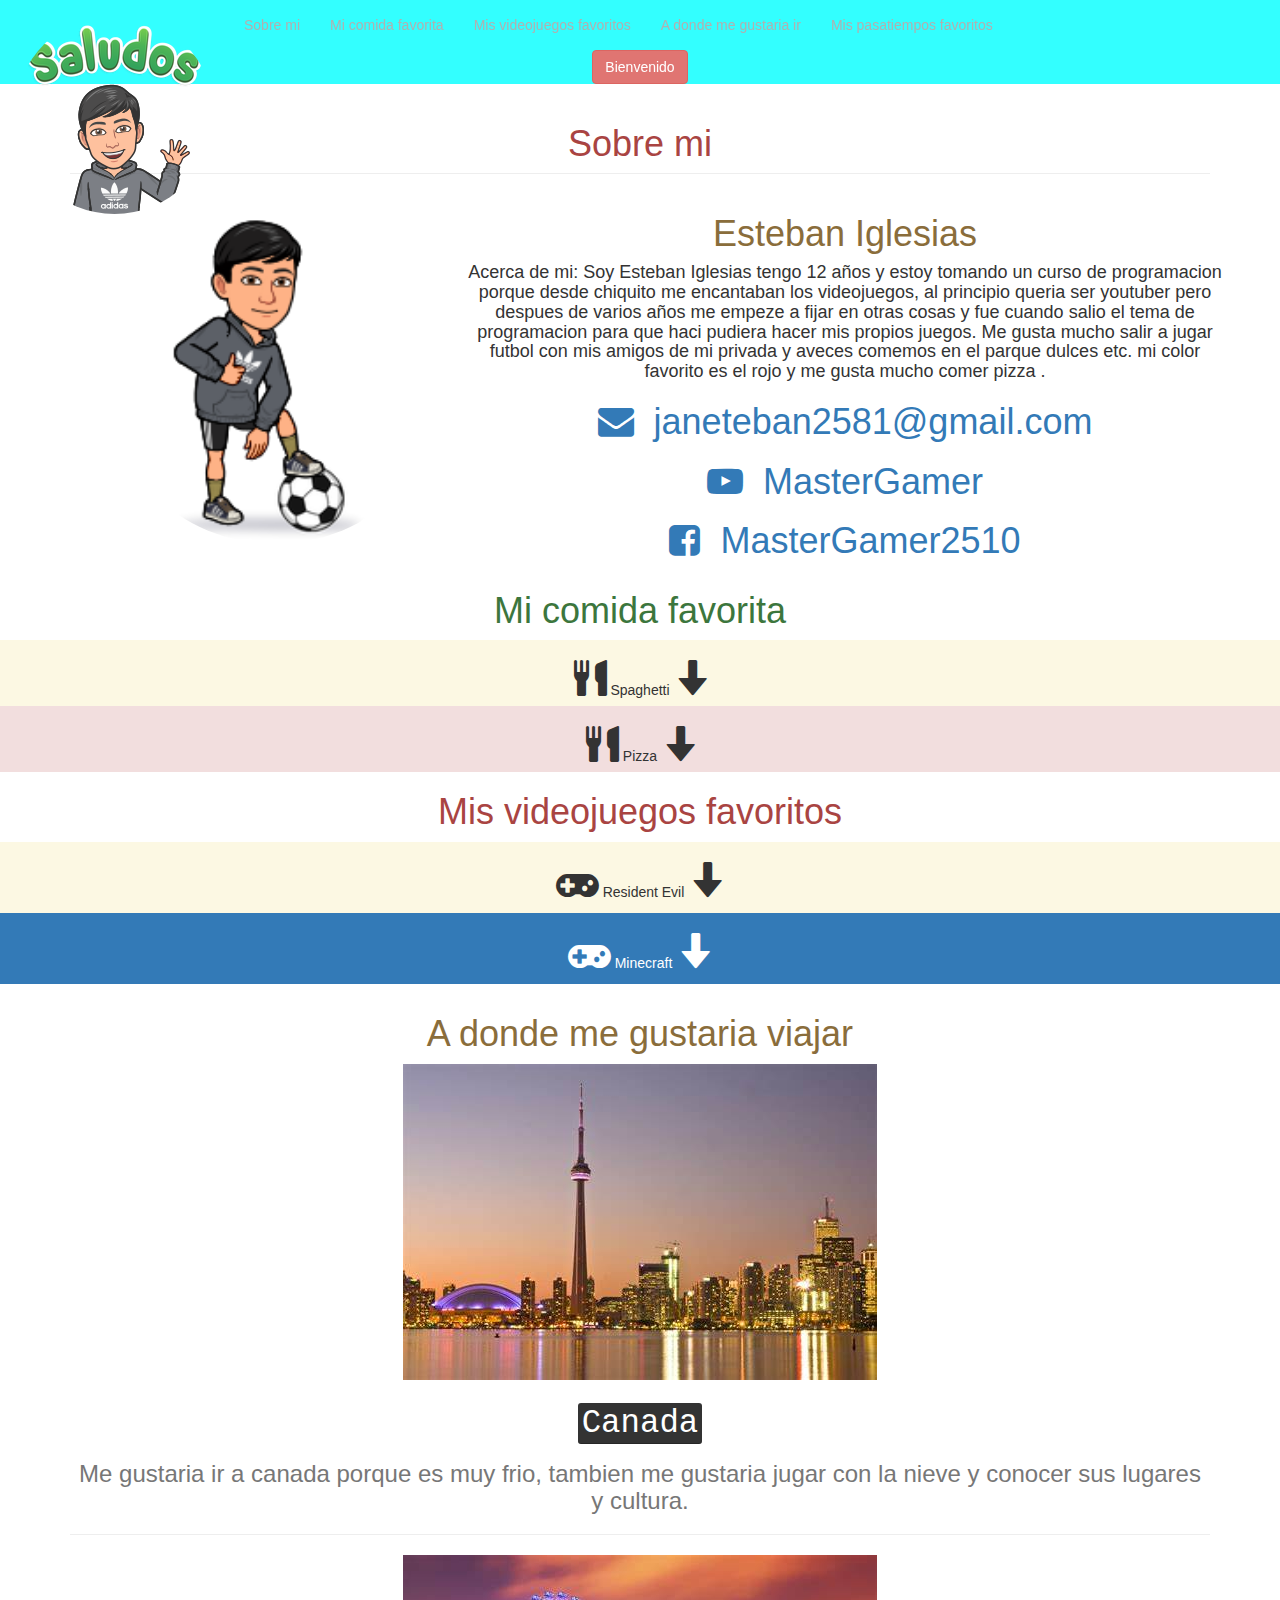
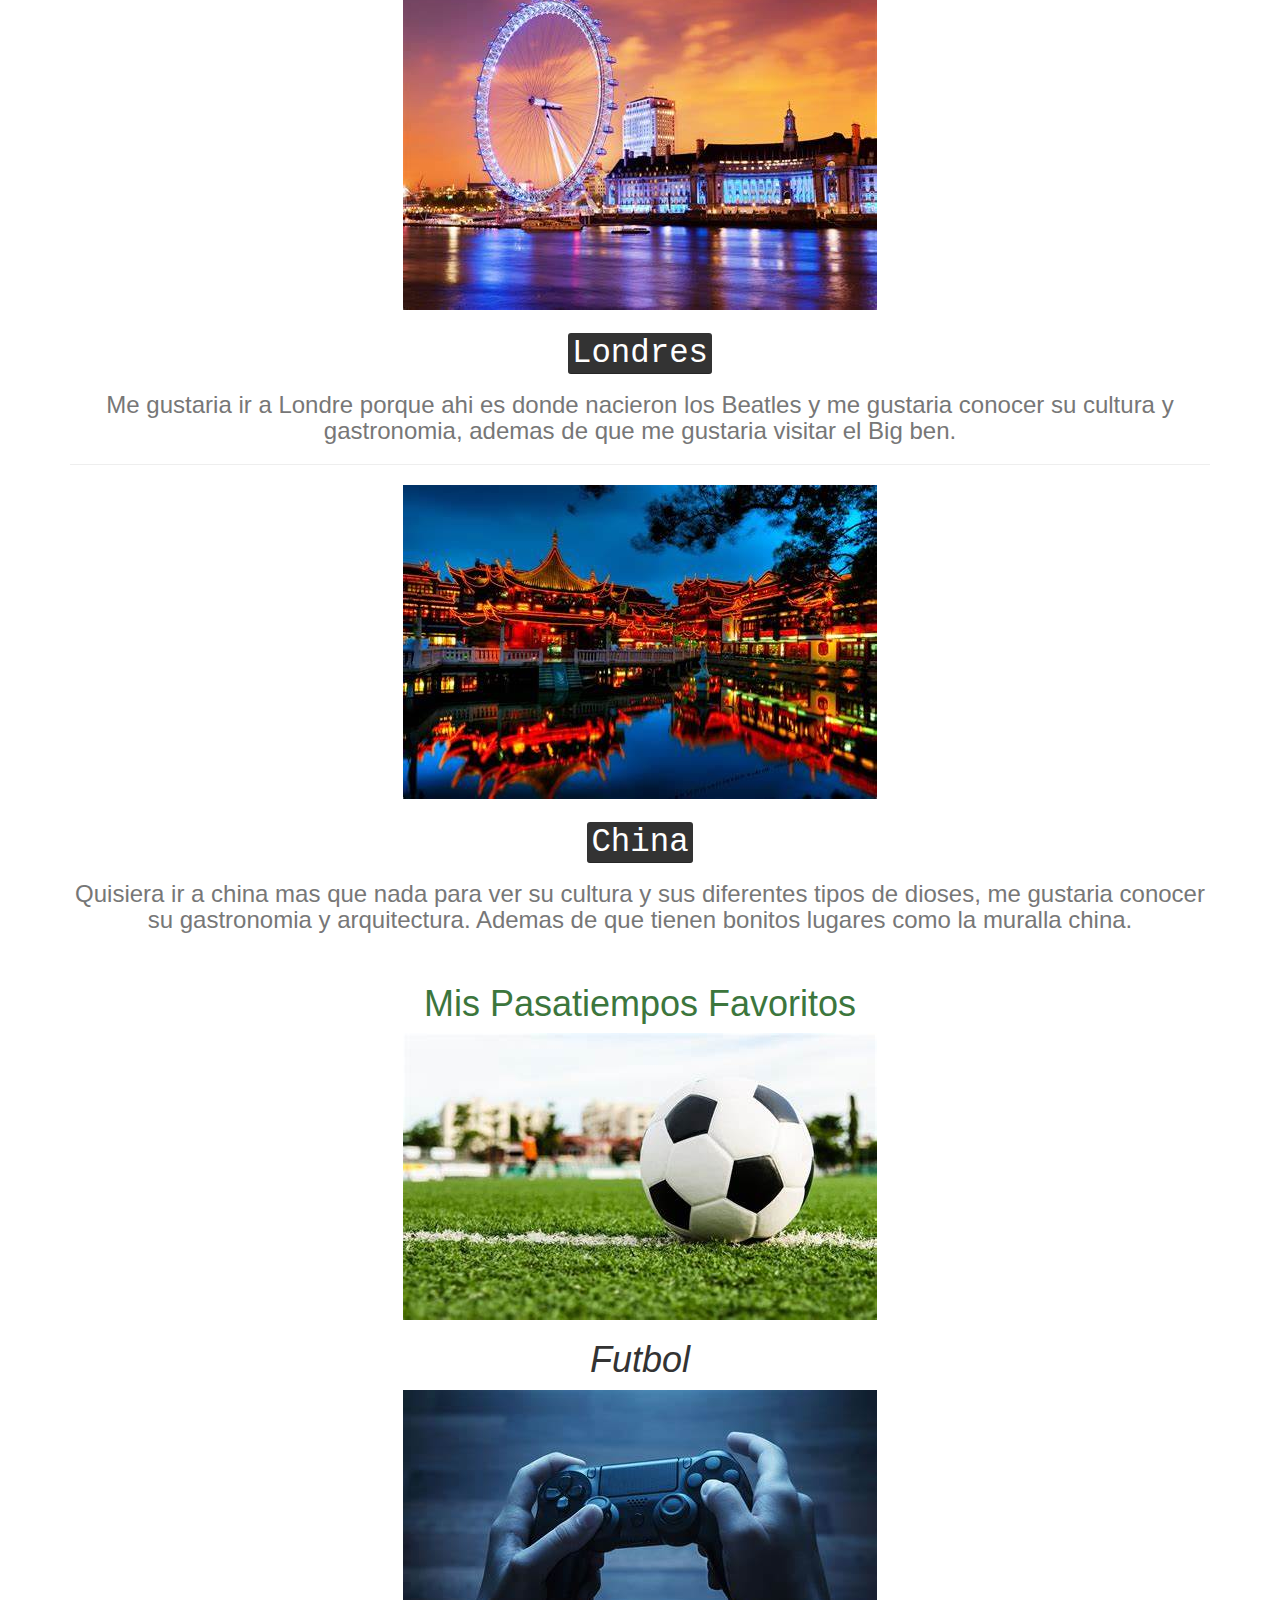
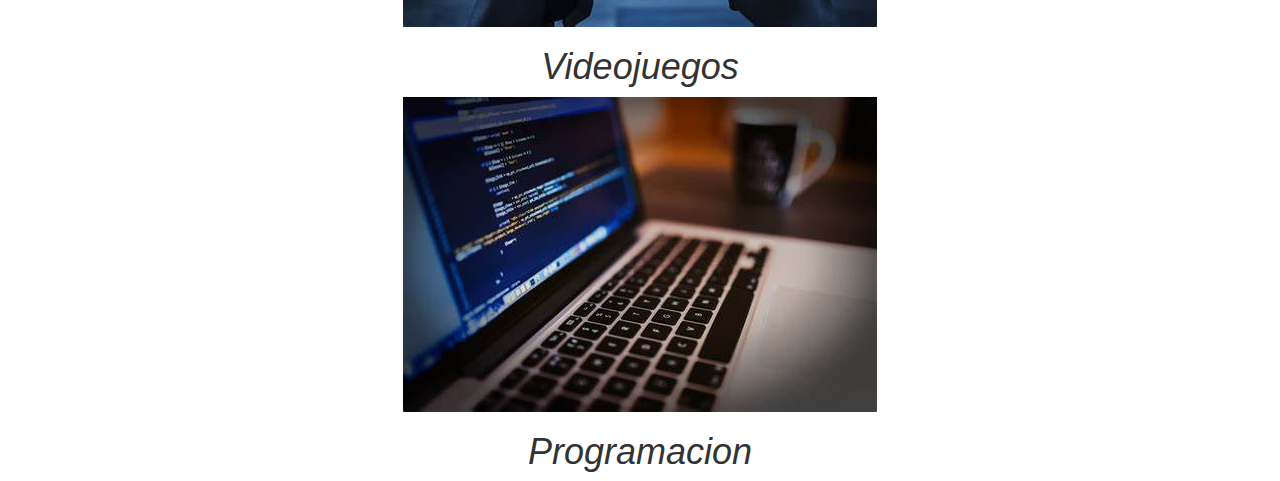
<file: index.html>
<!DOCTYPE html>
<html lang="en">
<head>
    <meta charset="UTF-8">
    <meta http-equiv="X-UA-Compatible" content="IE=edge">
    <meta name="viewport" content="width=device-width, initial-scale=1.0">
    <link rel="stylesheet" href="style.css">
    <title>"Mi pagina web personal"</title>
    <link rel="stylesheet" href="https://maxcdn.bootstrapcdn.com/bootstrap/3.4.0/css/bootstrap.min.css">
    <script src="https://ajax.googleapis.com/ajax/libs/jquery/3.4.1/jquery.min.js"></script>
    <script src="https://maxcdn.bootstrapcdn.com/bootstrap/3.4.0/js/bootstrap.min.js"></script>
    <link rel="stylesheet" href="https://cdnjs.cloudflare.com/ajax/libs/font-awesome/4.7.0/css/font-awesome.min.css">

</head>
<body>
    <center>
        <nav class="navbar-inverse" style="position:sticky;top:0;opacity:0.8;z-index: 99999;background-color: aqua;">
            <div class="navbar-header">
            <a class="navbar-brand"  id="barra"href="#">
                <img src="20066255.png" style="border-radius:100px;" id="imagen">Esteban Iglesias
            </a>
            </div>
            <div id="menu" class="collapse navbar-collapse">
                <ul class="nav navbar-nav">
                    <li><a href="#secccion-sobre-mi">Sobre mi</a></li>
                    <li><a href="#seccion-mi-comida-favorita">Mi comida favorita</a></li>
                    <li><a href="#videojuegos-favoritos">Mis videojuegos favoritos</a></li>
                    <li><a href="#donde-quisiera-ir">A donde me gustaria ir</a></li>
                    <li><a href="#pasatiempos-favotitos">Mis pasatiempos favoritos</a></li>
                </ul>
            </div>
        <button data-toggle="modal" data-target="#Bienvenido" class="btn btn-danger" id="boton">Bienvenido</button>
        </nav>
        <div class="modal fade" id="Bienvenido">
            <div class="modal-dialog">
                <div class="modal-content">
                    <div class="modal-header">
                      <button class="close" data-dismiss="modal" id="boton2">&times;</button>
                      <h1>Bienvenido</h1>
                    </div>
                    <div class="modal-body">
                        <img src="imagen.jpg" id="img">
                        <h3>Diviertete y disfruta mi pagina web!</h3>
                    </div>
                </div>
            </div>
        </div>
        <div class="container">
       <h1 class="text-danger page-header" id="secccion-sobre-mi">Sobre mi</h1>
       <div class="container">
        <img src="bitmoji.png" class="img-responsive col-lg-4 col-md-4 col-sm-4 col-xs-4 img-circle">
        <h1 class="text-warning">Esteban Iglesias</h1>
       <h4>Acerca de mi: Soy Esteban Iglesias tengo 12 años y estoy tomando un curso de programacion porque desde chiquito me encantaban los videojuegos, al principio queria ser youtuber pero despues de varios años me empeze a fijar en otras cosas y fue cuando salio el tema de programacion para que haci pudiera hacer mis propios juegos. Me gusta mucho salir a jugar futbol con mis amigos de mi privada y aveces comemos en el parque dulces etc. mi color favorito es el rojo y me gusta mucho comer pizza . </h4>
    <a href="mailto:janeteban2581@gmail.com?Subject=hola">
        <h1><i class="fa fa-envelope"> </i>&nbsp;&nbsp;janeteban2581@gmail.com</h1>
    </a>
    <a href="www.youtube.com">
        <h1><i class="fa fa-youtube-play"> </i>&nbsp;&nbsp;MasterGamer</h1>
    </a>
    <a href="www.facebook.com">
        <h1><i class="fa fa-facebook-square"> </i>&nbsp;&nbsp;MasterGamer2510</h1>
    </a>
    </div>
        </div>
        <div id="seccion-mi-comida-favorita">
            <div><h1 class="text-success">Mi comida favorita</h1>
            <div id="imagenes-comida" data-toggle="collapse" data-target="#spaghetti"  class="bg-warning">
             <h1 class="glyphicon glyphicon-cutlery"></h1>
             Spaghetti   
             <h1 class="glyphicon glyphicon-arrow-down"></h1>
            </div>
            <div class="collapse" id="spaghetti">
            <div>
             <img src="spaghetti.jpg" class="img-responsive img-thumbnail">
             <p></p>
             <h3>Me gusta el spaghetti porque tiene tres combinaciones de ingredientes que se pueden usar para distintos tipos de spaghettis ademas de que saben muy ricos
                <p></p>
                <span class="glyphicon glyphicon-star"></span>
                <span class="glyphicon glyphicon-star"></span>
                <span class="glyphicon glyphicon-star"></span>
                <span class="glyphicon glyphicon-star"></span>
                <span class="glyphicon glyphicon-star-empty"></span>
             </h3>
            </div>
            </div>
            <div id="imagenes-comida" data-toggle="collapse" data-target="#Pizza"  class="bg-danger">
                <h1 class="glyphicon glyphicon-cutlery"></h1>
                Pizza  
                <h1 class="glyphicon glyphicon-arrow-down"></h1>
               </div>
               <div class="collapse" id="Pizza">
               <div>
                <img src="pizza.jpg" class="img-responsive img-thumbnail">
                <p></p>
                <h3>Me gusta la pizza ya que sus ingredientes son variados dependiendo de la pizza, mi favorita es la de pepperoni y la hawuaiana.
                   <p></p>
                   <span class="glyphicon glyphicon-star"></span>
                   <span class="glyphicon glyphicon-star"></span>
                   <span class="glyphicon glyphicon-star"></span>
                   <span class="glyphicon glyphicon-star"></span>
                   <span class="glyphicon glyphicon-star"></span>
                </h3>
               </div>
            </div>
            </div>
        </div>
            
            <div id="videojuegos-favoritos">
            <div><h1 class="text-danger">Mis videojuegos favoritos</h1>
            <div id="imagenes-juegos" data-toggle="collapse" data-target="#juegos"  class="bg-warning">
             <h1 id="icono" class="fa fa-gamepad"></h1>
             Resident Evil   
             <h1 class="glyphicon glyphicon-arrow-down"></h1>
            </div>
            <div class="collapse" id="juegos">
            <div>
             <img src="re.jpg" class="img-responsive img-thumbnail">
             <p></p>
             <h3>Me gusta Re, porque es un juegos de accion en el cual se basa en un mundo apocaliptico debido a la esparcion de un virus que convierte a la gente en muertos vivientes, esta saga cuenta con mas de 12 entregas para muchas plataformas.
                <p></p>
                <span class="glyphicon glyphicon-star"></span>
                <span class="glyphicon glyphicon-star"></span>
                <span class="glyphicon glyphicon-star"></span>
                <span class="glyphicon glyphicon-star"></span>
                <span class="glyphicon glyphicon-star"></span>
             </h3>
            </div>
            </div>
            <div id="imagenes-juegos" data-toggle="collapse" data-target="#juego2"  class="bg-primary">
                <h1  id="icono"class="fa fa-gamepad"></h1>
                Minecraft  
                <h1 class="glyphicon glyphicon-arrow-down"></h1>
               </div>
               <div class="collapse" id="juego2">
               <div>
                <img src="minecraft.jpg" class="img-responsive img-thumbnail">
                <p></p>
                <h3>Me gusta minecraft ya que es un juego en el cual puedes construir cosas que te imagines y poder adentrarte en un mundo completo de imaginacion y aventura.
                   <p></p>
                   <span class="glyphicon glyphicon-star"></span>
                   <span class="glyphicon glyphicon-star"></span>
                   <span class="glyphicon glyphicon-star"></span>
                   <span class="glyphicon glyphicon-star"></span>
                   <span class="glyphicon glyphicon-star"></span>
                </h3>
               </div>
            </div>
            </div>
            <p></p>
            <div class="container">
                <h1 class="text-warning" id="donde-quisiera-ir">A donde me gustaria viajar</h1>
                <p></p>
                <div>
                <img src="th (2).jpg" class="img-responsive">
                <h1><kbd>Canada</kbd></h1>
                <p></p>
                <h3 class="text-muted">Me gustaria ir a canada porque es muy frio, tambien me gustaria jugar con la nieve y conocer sus lugares y cultura.</h3>
                </div>
                <p></p>
                 <hr>
                 <div id="londres">
                 <img src="lugar 2.jpg" class="img-responsive">
                 <h1><kbd>Londres</kbd></h1>
                 <p></p>
                 <h3 class="text-muted">Me gustaria ir a Londre porque ahi es donde nacieron los Beatles y me gustaria conocer su cultura y gastronomia, ademas de que me gustaria visitar el Big ben. </h3>
                 </div>
                 <p></p>
                 <hr>
                 <div id="china">
                 <img src="lugar 3.jpg" class="img-responsive">
                 <h1><kbd>China</kbd></h1>
                 <p></p>
                 <h3 class="text-muted">Quisiera ir a china mas que nada para ver su cultura y sus diferentes tipos de dioses, me gustaria conocer su gastronomia y arquitectura. Ademas de que tienen bonitos lugares como la muralla china.</h3>
                 </div>
                 <p></p>
            </div>
            <br>
            <div  id="pasatiempos-favotitos" class="container">
                <h1 class="text-success text-capitalize">Mis pasatiempos favoritos</h1>
                <img src="futbol.jpg" class="img-responsive">
                <p></p>
                <h1><i>Futbol</i></h1>
                <p></p>
                <img src="videogames.jpg" class="img-responsive">
                <p></p>
                <h1><i>Videojuegos</i></h1>
                <p></p>
                <img src="programacion.jpg" class="img-responsive">
                <p></p>
                <h1><i>Programacion</i></h1>
            </div>
        </div>
    </center>
</body>
</html>
</file>
<file: style.css>
#Bienvenido{
    margin-top: 70px;
}
#icono{
    font-size: 40px;
}
</file>
